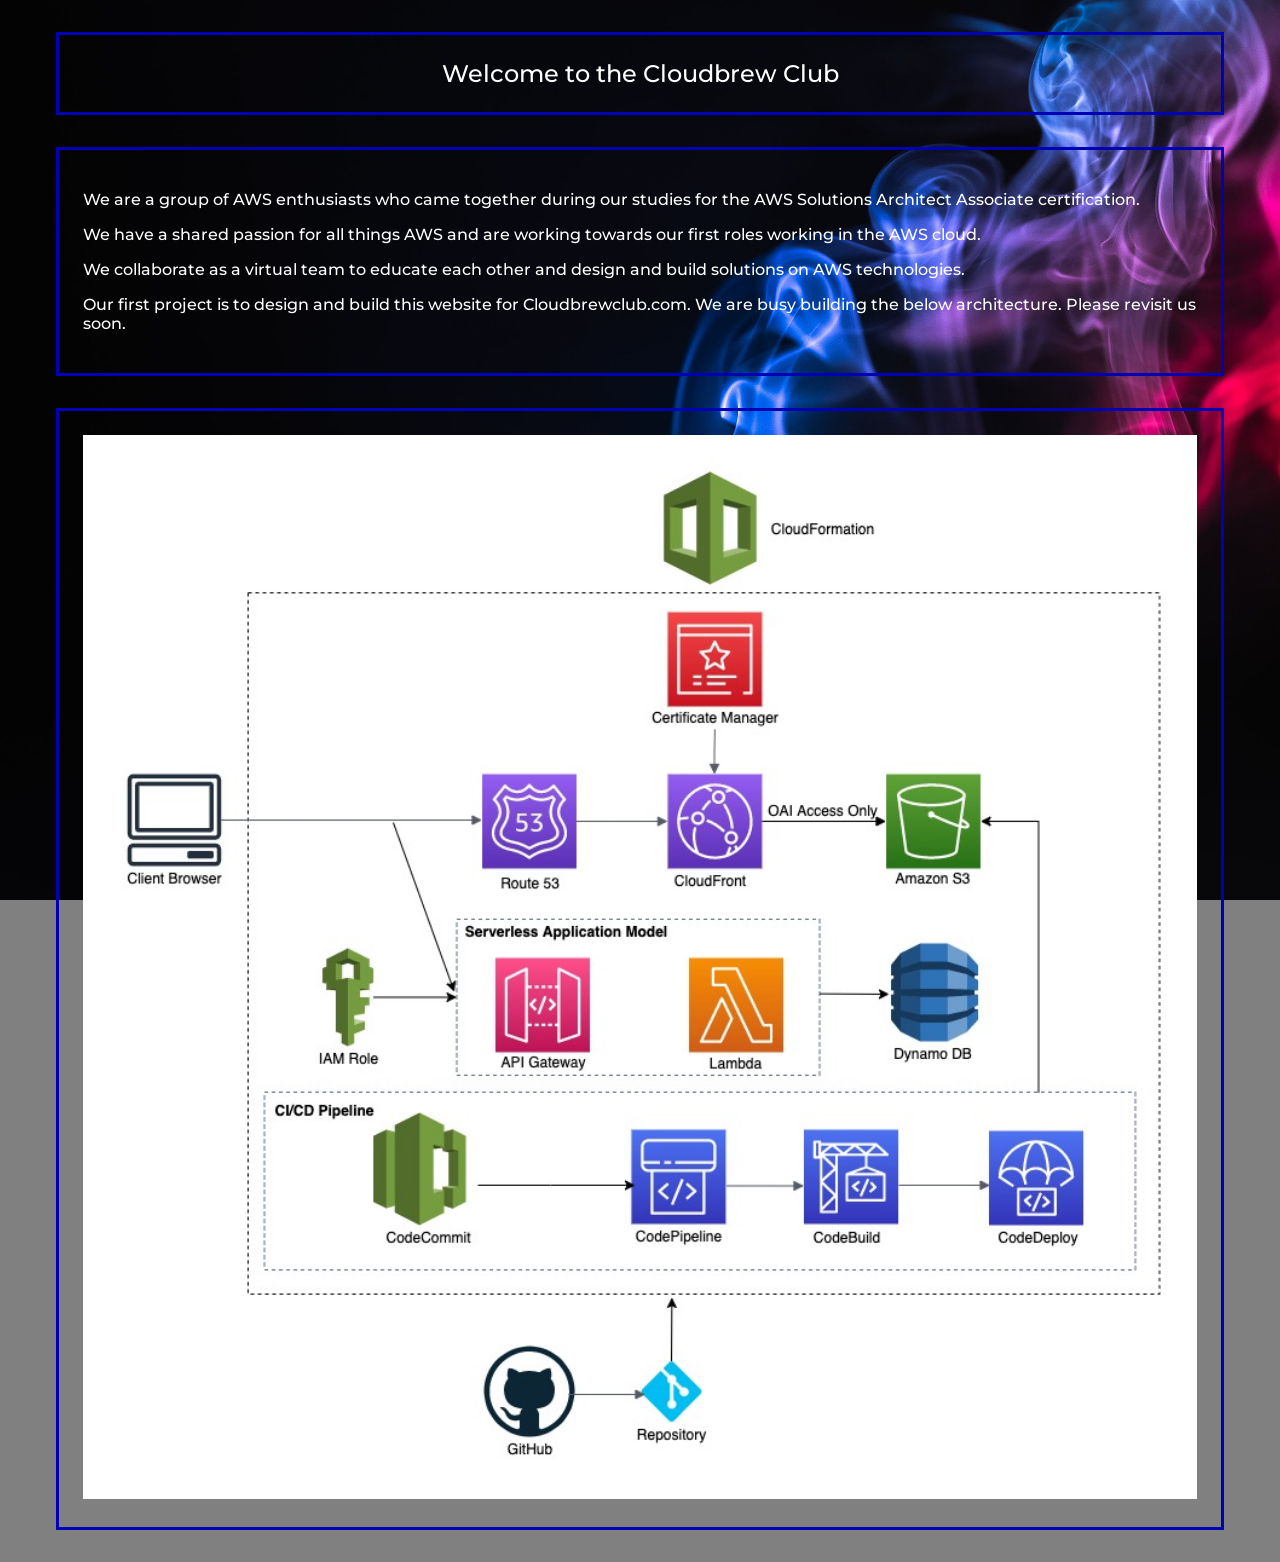
<file: index.html>
<!DOCTYPE html>
<html lang="en">
<head>
    <meta charset="UTF-8">
    <meta http-equiv="X-UA-Compatible" content="IE=edge">
    <meta name="viewport" content="width=device-width, initial-scale=1.0">
    <title>Cloudbrew Club</title>
    <link rel="stylesheet" href="./style.css">
    <!--<link href="https://fonts.googleapis.com/css2?family=Raleway:ital,wght@0,100;0,400;0,600;1,500&display=swap" rel="stylesheet"> */ -->
    <link href="https://fonts.googleapis.com/css2?family=Montserrat&display=swap" rel="stylesheet">
</head>
<body>

    
    
    <header>
        <p>Welcome to the Cloudbrew Club</p>
    </header>

    <div class="content-box">
        <p>We are a group of AWS enthusiasts who came together during our studies for the AWS Solutions Architect Associate certification. </p>
        <p>We have a shared passion for all things AWS and are working towards our first roles working in the AWS cloud.</p>
        <p>We collaborate as a virtual team to educate each other and design and build solutions on AWS technologies. </p>
        <P>Our first project is to design and build this website for Cloudbrewclub.com. We are busy building the below architecture. Please revisit us soon.</P>
    </div>

    <div class="content-box">
        <img src="/images/CloudbrewArchitecture.jpg" alt="CV Cloudbrew Architecture" width="100%">
        
    </div>




</body>
</html>
</file>
<file: style.css>
body {
background-color: grey;
font-family: 'Montserrat', sans-serif;
    font-weight: 500;
    font-size: 1rem;
  background-image: url('/images/brewingUp.jpg');
  background-repeat: no-repeat;
  background-attachment: fixed;  
  background-size: cover;
}

.content-box {
    /* background-color: lightgrey; */
    border: 3px rgb(0,0,180) solid;
    padding: 1.5rem 1.5rem;
    margin: 2rem 3rem;
    color: white;

}

.badge-box {
    /* background-color: lightgrey;
    border: 3px #B39C4d solid;
    padding: 1rem 1rem;
    margin: 2rem 3rem; */
    display: flex; 
    justify-content: space-evenly;
}

header {
    display: flex;
    /* flex-direction: row-reverse; */
    border: 3px rgb(0, 0, 180) solid;
    /*background-color: lightgrey; */
    justify-content: space-evenly;
    margin: 2rem 3rem;
    font-family: 'Montserrat', sans-serif;
    font-weight: 500;
    font-size: 1.5rem;
    color: white;

}

.centre-text {
    text-align: center;
}

/* visited link */
  a:visited { 
    text-decoration :none;
  }
  
  /* mouse over link */
  a:hover {
    color: white;
    text-decoration :none;
  }
  
  /* selected link */
  a:active {
    color: white;
    text-decoration :none;
  }
</file>
